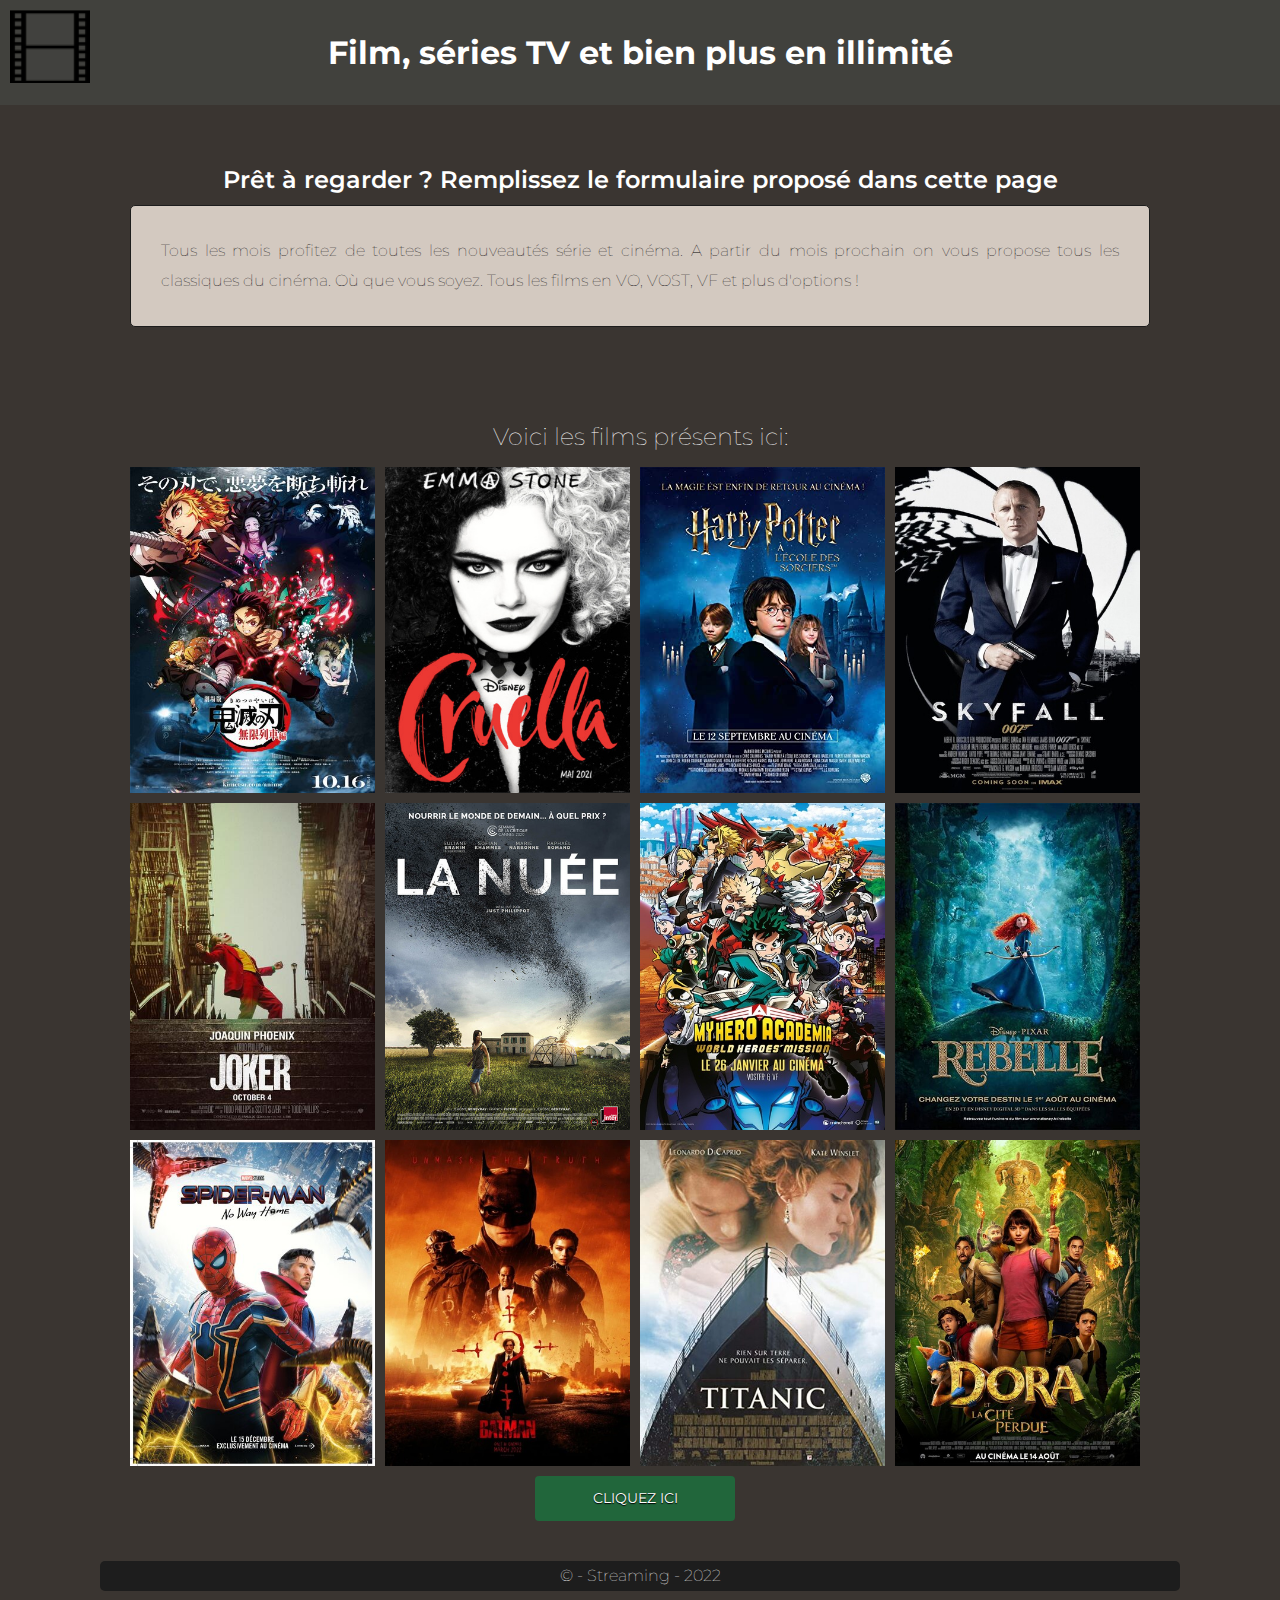
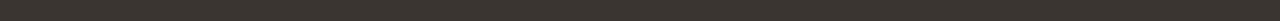
<file: index.html>
<!DOCTYPE html>
<html lang="fr">
<head>
    <meta charset="UTF-8">
    <meta http-equiv="X-UA-Compatible" content="IE=edge">
    <meta name="viewport" content="width=device-width, initial-scale=1.0">
    <title>Site de streaming</title>
    <link rel="apple-touch-icon" sizes="180x180" href="./favicon/apple-touch-icon.png">
    <link rel="icon" type="image/png" sizes="32x32" href="./favicon/favicon-32x32.png">
    <link rel="icon" type="image/png" sizes="16x16" href=".favicon/favicon-16x16.png">
    <link rel="manifest" href="/site.webmanifest">
    <link rel="stylesheet" href="./css/style.css">
</head>
<body>


    <header>
        <img src="./asset/movie.png" alt="cinénma">
        <h1>
            Film, séries TV et bien plus en illimité
        </h1>

    </header>
    <main>
    <section class="premier">
        <h2>Prêt à regarder ? Remplissez le formulaire proposé dans cette page</h2>

        <p>Tous les mois profitez de toutes les nouveautés série et cinéma. A partir du mois
            prochain on vous propose tous les classiques du cinéma. Où que vous soyez. Tous
            les films en VO, VOST, VF et plus d'options !
            </p>
    </section>

    <section class="content-secondary">
        <h2>Voici les films présents ici:</h2>
        <ul>
        <!--<ul class="grid-picture-large"><li 
            data-image="https://loremflickr.com/320/240?random=5" 
            data-title="Demon Slayer" 
            data-description="C'est un film épatant, entre action et émotion..." 
            data-dates="19/05/2020">
                <figure><img src="./asset/demonslayer2.jpg" alt="demonslayer"/>
                    <figcaption>
                        <h2>
                            icone 
                            Agrandir
                                
                        </h2>
                    </figcaption>
                
            </figure>
        </li>-->
    <li><img src="./asset/demonslayer2.jpg" alt="demonslayer"/></li>
    <li><img src="./asset/cruella.jpg" alt="cruella"></li>
    <li><img src="./asset/harrypotter.jpg" alt="harrypotter"></li>
    <li><img src="./asset/jamesbond.jpg" alt="jamesbond"></li>
    <li><img src="./asset/joker.jpg" alt="joker"></li>
    <li><img src="./asset/lanuée.jpg" alt="lanuée"></li>
    <li><img src="./asset/mha.jpg" alt="mha"></li>
    <li><img src="./asset/rebelle.jpg" alt="rebelle"></li>
    <li><img src="./asset/spidermannowayhome.jpg" alt="spiderman"></li>
    <li><img src="./asset/thebatman.jpg" alt="thebatman"></li>
    <li><img src="./asset/titanic.jpg" alt="titanic"></li>
    <li><img src="./asset/dora.jpg" alt="dora"></li>

    </ul>

    </section>

    <div class="content-button" role="region" aria-labelledby="forum">
        <a href="formulaire.html" id="forum" aria-label="formulaire" class="button-success button-succes-color"> 
        
         Cliquez ici
        
        </a><!-- white space-->

    </div>
    </main>


    <footer>
        <p>&copy; - Streaming - 2022</p>
    </footer>

 <!-- modale -->
 <!---
 <div class="parent-modale" role="dialog">
    <figure class="modale">
        <button aria-label="closed">
            <span class="material-icons">clear</span>
        </button>
        <img src="https://via.placeholder.com/500" />
        <figcaption class="desc">
            <h3></h3>
            <p>
               
            </p>
            <time>Years : </time>
        </figcaption>
    </figure>
</div>-->

    
</body>
</html>
</file>
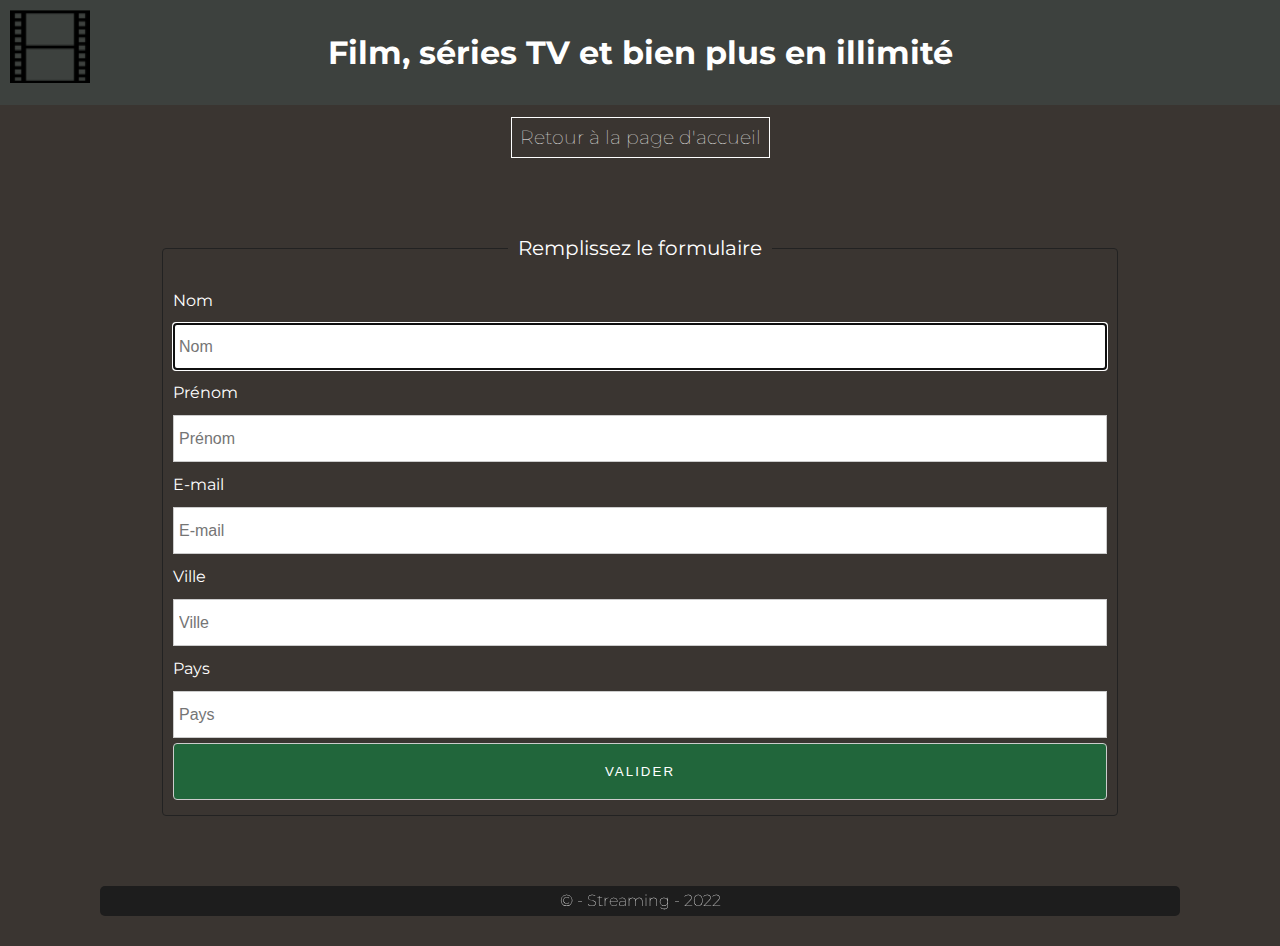
<file: formulaire.html>
<!DOCTYPE html>
<html lang="fr">
<head>
    <meta charset="UTF-8">
    <meta http-equiv="X-UA-Compatible" content="IE=edge">
    <meta name="viewport" content="width=device-width, initial-scale=1.0">
    <link rel="stylesheet" href="./css/styleform.css">
    <title>Formulaire</title>
    <link rel="apple-touch-icon" sizes="180x180" href="./favicon/apple-touch-icon.png">
    <link rel="icon" type="image/png" sizes="32x32" href="./favicon/favicon-32x32.png">
    <link rel="icon" type="image/png" sizes="16x16" href=".favicon/favicon-16x16.png">
    <link rel="manifest" href="/site.webmanifest">
</head>
<body>
    <header>
        <img src="./asset/movie.png" alt="cinénma">
        <h1>
            Film, séries TV et bien plus en illimité
        </h1>

    </header>

    <main>

        <section>
            <!--<h2>Bienvenue dans la page du formulaire</h2>-->
            <h3><a href="index.html">Retour à la page d'accueil</a></h3>
            </section>
        <div class="inner-form" role="form">

            <p class="warning"> 
                Warning
            </p>
        <fieldset>
                <legend>Remplissez le formulaire</legend>
            <form action="index.html" method="post">  <!--get pour prendre quelque chose ou post cherche quelque chose(envoyer)/ <form action="https://www.google.com/search?"> et mettre dans name="q"-->
            <label for="nom">Nom</label>  <!--for sert pour un id de formulaire qui doit corresponde a la meme chose et met le curseur sur le formulaire-->
            <input type="text" id="nom" name="nom" placeholder="Nom" aria-required="true" autofocus> <!--met direct sur le champ du 1er et autocomplete="true" sert a se rappeler (quand on revient en arrière)-->
            
            <label for="prenom">Prénom</label>
            <input type="text" id="prenom" name="prenom" placeholder="Prénom" aria-required="true">
           
            <label for="email">E-mail</label> <!--for sert pour un id de formulaire qui doit corresponde a la meme chose et met le curseur sur le formulaire-->
            <input type="email" id="email" name="email" placeholder="E-mail" aria-required="true">
            <!--<input type="button" values="envoyer"> -->
            
            <label for="ville">Ville</label>
            <input type="text" id="ville" name="ville" placeholder="Ville" aria-required="true">

            <label for="pays">Pays</label>
            <input type="text" id="pays" name="pays" placeholder="Pays" aria-required="true">
            <input type="submit" value="Valider" aria-label="cliquer pour envoyer">


            </form>
        </fieldset>

        </div>


    </main>




    <footer>
        <p>&copy; - Streaming - 2022</p>
    </footer>
    <script src="./js/app.js"></script>
    
</body>
</html>
</file>
<file: css/style.css>
/*rest css*/
@import url('https://fonts.googleapis.com/css2?family=Montserrat&display=swap');

html{  /*élément (ou sélécteur) propriété valeur */
    font-size: 62.5%; /*1.000rem root em en 10px */

}

body{
    font: 1.6rem 'Montserrat', sans-serif; /* 16px, c'est le reset */
    margin: 0;
    background-color: var(--color-secondary);

}
h1,h2,h3,h4,ol,ul,p{
    margin: 0;
    padding: 0;
    list-style-type: none;  /*pour qu les liste à puce disparaisse */
    font-weight: 100;
}

*{
    box-sizing: border-box; /* il va enlever tous ce qui a en plus de padding et de bordure (de coté) */
}

a{
    text-decoration: none;
    color: #222;
    border: 0;
    background-color: transparent;
    font-size: inherit;  /* à la racine */
}

input, input[type="submit"], button,a {
    border: 0;
    background-color: transparent;
    font-size: inherit;  /* à la racine */
}


fieldset{
    border: solid .1rem transparent;
}

:root{
    --color-primary: #1d1d1d;
    --color-secondary: #3a3531;
    --color-trois: #FFFFFF;
    --color-quatre: #41413d;
    --color-cinq: rgb(211, 201, 192);
    --color-six: #21663b;
}

header h1{
    line-height: 8.5rem; 
    text-align: center;
    background-color: var(--color-quatre);
    color: var(--color-trois);
    font-weight: bold;
    padding: 1rem 0;
}

main, footer{
    max-width: 110rem;
    margin: 1rem auto 3rem;
    line-height: 3rem;
}


header img{
    position: absolute;  /* centre l'image et permet de ne pas bouger l'image */
    top: 1rem;
    left: 1rem;
    height : 7.3rem;
    width : 8rem;
    background-color: var(--color-quatre);
    filter: grayscale(15%);
    object-fit: cover;  /* couleur ou noir et blanc */
  
}
section{
    padding: 4rem;
}

section:first-child p{
    text-align: justify;
}

.premier p{
    padding: 3rem;
    border: .1rem solid var(--color-primary);
    text-align: center;
    border-radius: .5rem;
    background-color: var(--color-cinq);
}

.premier h2{
    text-align: center;
    line-height: 5rem;
    font-weight: 600;
    color: var(--color-trois);
}

main ul li img{
    display: block;
    width: 100%;
}

main ul li{    /*ajouter un display : inline-block */
    display: block;
    width: calc(100% / 4 - 1.0rem);  /* met les images en petits et calculer la taille */
    float: left;
    margin: 0 1.0rem 1.0rem 0; 
}

.content-secondary h2{
    text-align: center;
    padding: 1.5rem;
    color: var(--color-trois);
}

.button-success{
    margin-bottom: 1rem; 
    text-align: center;
}
.button-success{
    display: inline-block;
    width: 20rem;
    border-radius: .4rem;
    line-height: 4.56rem;
    text-align: center;
    background-color: #ccc;
    color: var(--color-trois);
    cursor: pointer;
    text-shadow: 0 .1rem .1rem rgba(0, 0, 0, 1);
    text-transform: uppercase;
    font-size: 1.4rem;   /*reduit l'uppercase */
}
.button-succes-color{
    background-color: var(--color-six);
    color: #fff;
    margin-right: 1rem;
}

.content-button{
    margin-bottom: 1rem; 
    text-align: center;
}


/* modale */
.parent-modale{
    position: absolute;
    top: 0;
    left: 0;
    width: 100%;
    min-height: 100vh;
    background-color: rgba(0,0,0,0.5);
    opacity: 0;
    z-index: -1;
    transition: all 0.4s ease-in-out;
}
.parent-modale .modale{
    max-width: 80rem;
    padding: 1rem;
    position: fixed;
    top: 50%;
    left: 50%;
    transform: translate(-50%, -50%);
    background-color: #fff;
    box-shadow: 0 0 1rem rgba(0,0,0,0.6);
    z-index: 2;
    cursor: pointer;
    
    
}
.parent-modale .modale .desc{
    position: static;
    transition: none;
    background-color: #fff;
    color: #222;
    
}
.modale-active{
    z-index: -1;
    opacity: 0;
    transform-origin: center center;
}





footer *{
    text-align: center;
    background-color: var(--color-primary);
    color: var(--color-trois);
    border-radius: .5rem;
    margin: 1rem;
}


/*responsive */

@media screen and (max-width:70.0rem){

    main, footer {
        margin: 0 auto;
        max-width: 150rem;  /* adaptée pour Ipad */
    }

    header img{
        display: block;
        position: static; /* permet de ne pas bouger l'image */
        margin:0 auto;
    }

    main section h2{
        margin: 0;
    }
    main section:nth-child(1) h2{
        margin-top: 1rem;
        margin-bottom: 1rem;
        line-height: 3.5rem;
        
    }

    main section h2{
        font-size: 1.6rem;
    }
    main section{
        padding: 0;
    }
    main section ul, main section p{
        margin: 0rem;
    }
    header{
        background-color: var(--color-quatre);
        font-size: small;
    }

    main section:nth-child(2) ul img{
        display: block;
        width: 100%;
    }

    main section:nth-child(2) ul li{
        display: inline-block;
        width: calc(100% / 2 - 1rem);
        margin: 0.3rem;
        padding: 0rem;
        border : .1rem solid var(--color-primary);
    }

    section:first-child p{
        text-align: justify;
    }

    header h1{
        margin: 0rem;
        font-size: large;
        line-height: 2.5rem;
    }

    main section:nth-child(2) ul img{
        display: block;
        width: 100%;
    }
    main section:nth-child(2) ul{
        padding: 2.0rem 0 0 1.0rem ;
        font-size: 0rem;
        }
    section h2{
        font-size: large;
        }


    a{
        margin-top: 1.5rem;
    }

    footer{
        display: grid;
        height: 20vh;   
        align-items:center;  /*met au milieu le copyright */
        background-color: var(--color-primary);
        font-size: small;
    }
}
</file>
<file: css/styleform.css>
/*rest css*/
@import url('https://fonts.googleapis.com/css2?family=Montserrat&display=swap');
html{  /*élément (ou sélécteur) propriété valeur */
    font-size: 62.5%; /*1.000rem root em en 10px */

}

body{
    font: 1.6rem 'Montserrat', sans-serif; /* 16px, c'est le reset */
    margin: 0;
    background-color: var(--color-secondary);

}
h1,h2,h3,h4,ol,ul,p{
    margin: 0;
    padding: 0;
    list-style-type: none;  /*pour qu les liste à puce disparaisse */
    font-weight: 100;
}

*{
    box-sizing: border-box; /* il va enlever tous ce qui a en plus de padding et de bordure (de coté) */
}

a{
    text-decoration: none;
    color: #222;
    border: 0;
    border: none;
    background-color: transparent;
    font-size: inherit;  /* à la racine */
}
input,button{
    border: 0;
}
[placeholder]{
    font-size: initial;
}
:root{
    --color-primary: #1d1d1d;
    --color-secondary: #3a3531;
    --color-trois: #FFFFFF;
    --color-quatre: #3d413e;
    --color-cinq: rgb(211, 201, 192);
    --color-six: #21663b; 
    --color-theme-warning: #8B0000;
}

header h1{
    line-height: 8.5rem; 
    text-align: center;
    background-color: var(--color-quatre);
    color: var(--color-trois);
    font-weight: bold;
    padding: 1rem 0;
}

section h3:first-child{
    color: var(--color-trois);
    text-align: center;
}

main, footer{
    max-width: 110rem;
    margin: 1rem auto 3rem;
    line-height: 3rem;
}

.warning{
    background-color: var(--color-theme-warning);
    text-align: center;
    line-height: 3.5rem;
    color: #fff;
    font-style: 2rem;
    display: none;   /* le fait disparaitre */

}
.show-warning{
    display: block;
}


header img{
    position: absolute;  /* centre l'image et permet de ne pas bouger l'image */
    top: 1rem;
    left: 1rem;
    height : 7.3rem;
    width : 8rem;
    background-color: var(--color-quatre);
    filter: grayscale(15%);
    object-fit: cover;  /* couleur ou noir et blanc */
  
}

main .inner-form{
    max-width: 100rem;
    margin: 5rem auto 5rem;
    padding: 2rem;
}

main .inner-form fieldset legend{
    font-size: 2rem;
    padding : 1rem;
    text-align: center;
    color: var(--color-trois);
}

fieldset{
    padding: 1rem;
    border: solid .1rem #222;
    border-radius: .4rem;
}

fieldset form *{
    display: block;
    width: 100%;
    line-height: 3.5rem;
    border: solid .1rem #ccc;
    margin-bottom: .5rem;
}


fieldset form label, fieldset small{
    border: 0;
}

fieldset form input[type="submit"]{
    background-color: var(--color-six);
    color:var(--color-trois);
    line-height: 4.5rem;
    border-radius: .4rem;
    text-transform: uppercase;
    letter-spacing: .2rem;
    cursor: pointer;

}

.inner-form form label{
    color: var(--color-trois);
}

fieldset form input{
    padding: .5rem;
}

a{
    color: var(--color-trois);
}


fieldset legend{
    text-align: center;
}

section h3 a{
    border: .1rem solid #fff;
    padding: .8rem;
}

section h3{
    margin-top: 1.8rem;
}

footer *{
    text-align: center;
    background-color: var(--color-primary);
    color: var(--color-trois);
    border-radius: .5rem;
    margin: 1rem;
}

/*responsive */

@media screen and (max-width:70.0rem){

    main, footer {
        margin: 0 auto;
        max-width: 150rem;  /* adaptée pour Ipad */
    }
    header img{
        display: block;
        position: static; /* permet de ne pas bouger l'image */
        margin:0 auto;
    }

    main section{
        padding: 0;
    }
    header{
        background-color: var(--color-quatre);
        font-size: small;
    }

    h3{
        font-size: small;
    }

    main .inner-form{
        padding: 0;
    }
    header{
        font-size: small;
    }

    input[type="submit"]{
        margin-top: 2rem;
    }
    

    header h1{
        margin: 0rem;
        font-size: large;
        line-height: 2.5rem;
    }
    section h3 a{
        padding: .3rem;
    }

    section h3{
        margin-top: .7rem;
    }
    


    main section:nth-child(2) ul img{
        display: block;
        width: 100%;
    }
    footer{
        display: grid;
        height: 20vh;   
        align-items:center;  /*met au milieu le copyright */
        background-color: var(--color-primary);
        font-size: small;
    }
}
</file>
